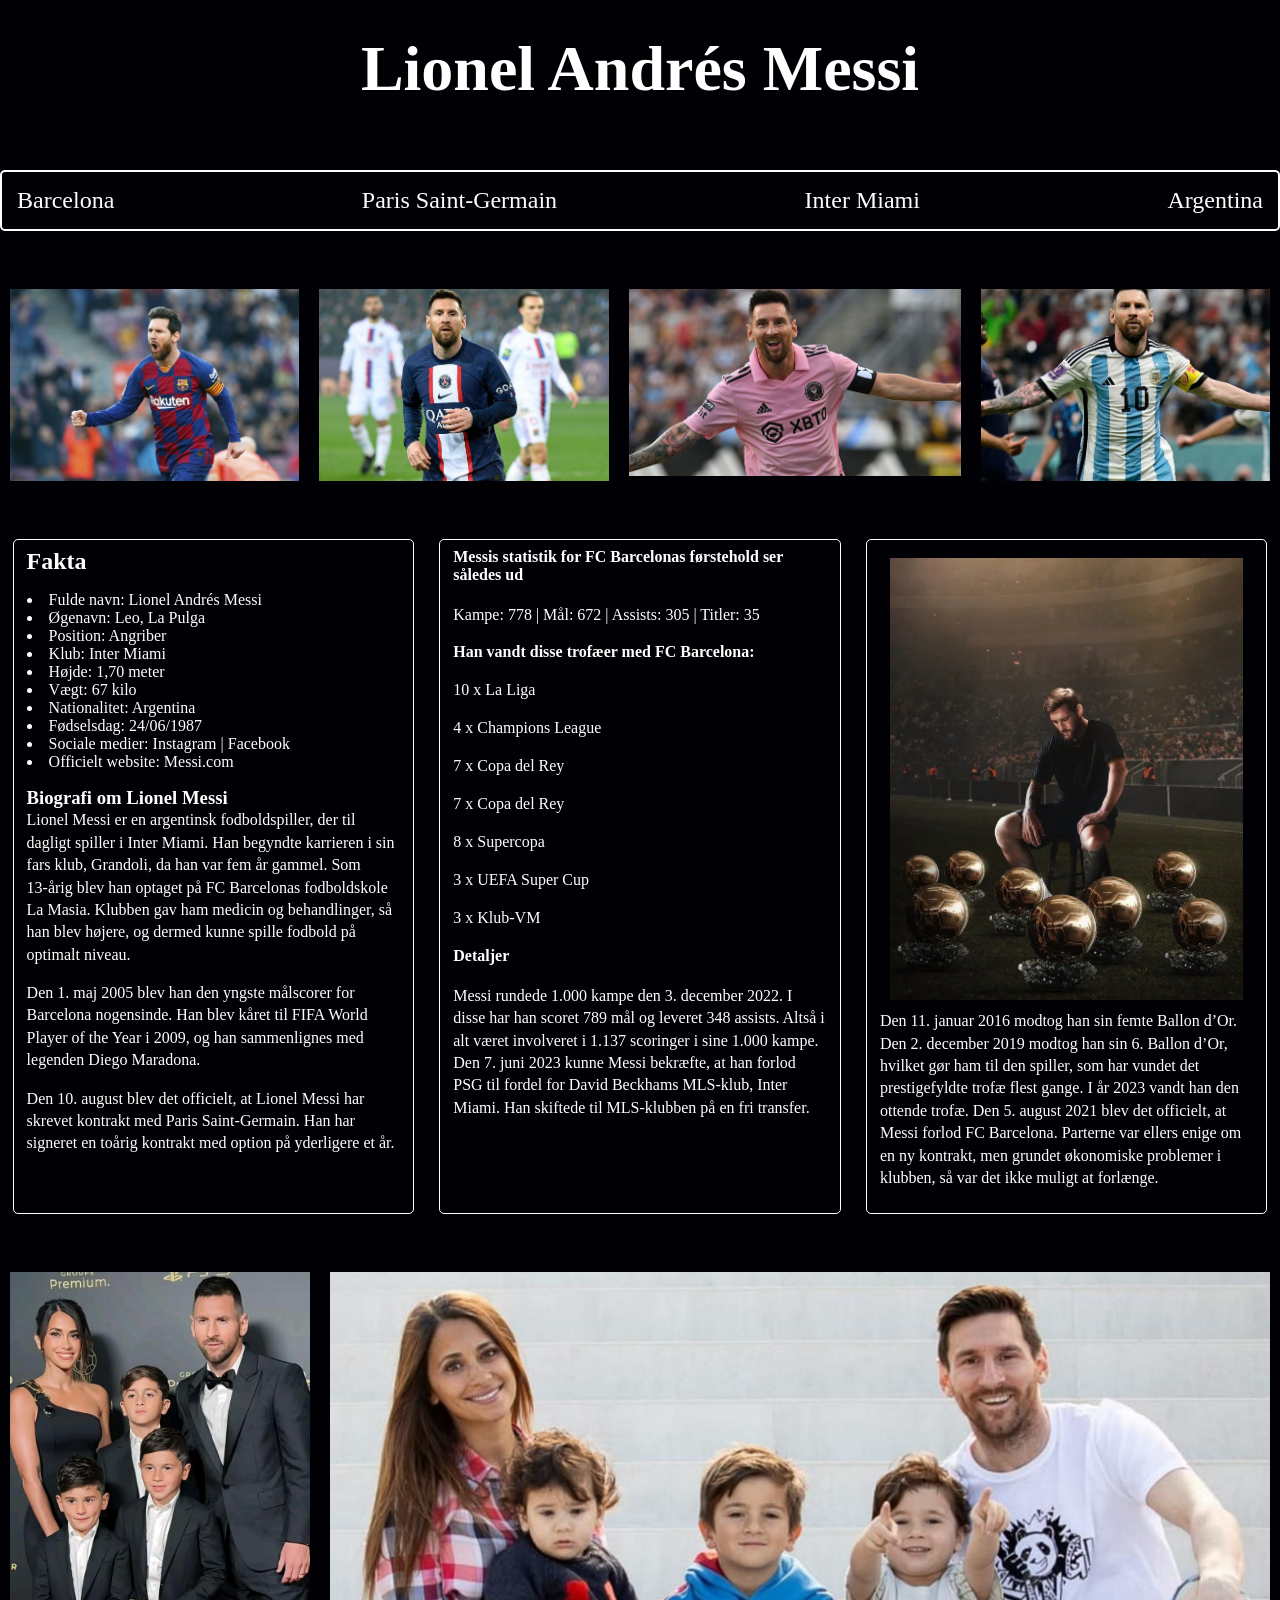
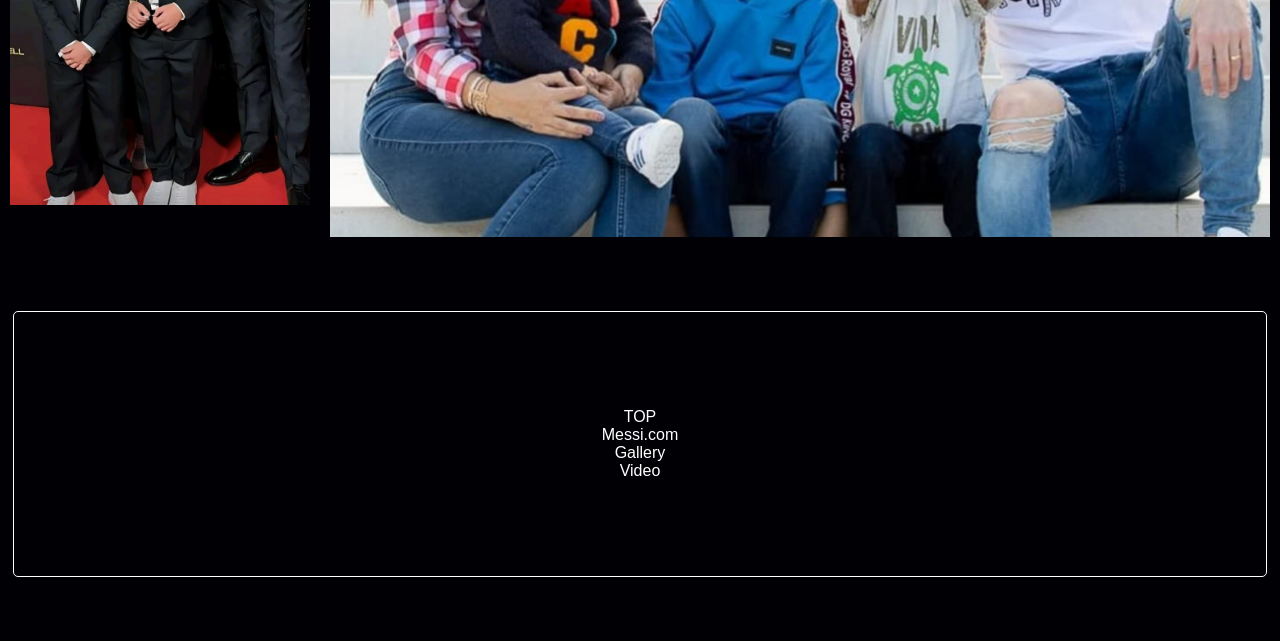
<file: Messi_site/index.html>
<!doctype html>
<html>

<head>
    <meta charset="UTF-8">
    <title>Lionel Messi</title>
    <link rel="stylesheet" type="text/css" href="Messi.css">
    <meta name="viewport" content="width=device-width, initial-scale=1.0">
</head>

<body>
    <div id="wrapper">

        <header>
            <h1> Lionel Andrés Messi</h1>
        </header>

        <nav>
            <ul>
                <li><a href="#">Barcelona</a></li>
                <li><a href="#"> Paris Saint-Germain</a></li>
                <li><a href="#">Inter Miami</a></li>
                <li><a href="#">Argentina</a></li>
            </ul>
        </nav>

        <main>
            <section>
                <div><img src="images/download.jpg" alt="barcelona"></div>
                <div><img src="images/230403095141-01-lionel-messi-booed-psg-040223.jpg" alt="PSG"></div>
                <div><img src="images/230816151359-lionel-messi-inter-miami.jpg" alt="Inter Miami"></div>
                <div><img src="images/skysports-lionel-messi-argentina_5995834.jpg" alt="Argentina"></div>
            </section>

            <article>
                <div class="flex1">
                    <h2> Fakta</h2>
                    <p>
                        <li> Fulde navn: Lionel Andrés Messi </li>
                        <li>Øgenavn: Leo, La Pulga </li>
                        <li> Position: Angriber </li>
                        <li>Klub: Inter Miami </li>
                        <li>Højde: 1,70 meter </li>
                        <li>Vægt: 67 kilo</li>
                        <li> Nationalitet: Argentina</li>
                        <li> Fødselsdag: 24/06/1987</li>
                        <li>Sociale medier: Instagram | Facebook</li>
                        <li>Officielt website: Messi.com </li>
                    </p>
                    <h3>Biografi om Lionel Messi</h3>

                    <p> Lionel Messi er en argentinsk fodboldspiller, der til dagligt spiller i Inter Miami. Han
                        begyndte
                        karrieren i
                        sin fars klub, Grandoli, da han var fem år gammel. Som 13-årig blev han optaget på FC Barcelonas
                        fodboldskole La Masia. Klubben gav ham medicin og
                        behandlinger, så han blev højere, og dermed kunne spille fodbold på optimalt niveau.

                    <p>
                        Den 1. maj 2005 blev han den yngste målscorer for Barcelona nogensinde. Han blev kåret til FIFA
                        World
                        Player of
                        the Year i 2009, og han sammenlignes med legenden Diego Maradona.
                    </p>

                    <p>
                        Den 10. august blev det officielt, at Lionel Messi har skrevet kontrakt med Paris Saint-Germain.
                        Han har signeret en toårig kontrakt med option på yderligere et år.
                    </p>

                </div>

                <div class="flex1">
                    <h4> Messis statistik for FC Barcelonas førstehold ser således ud</h4>

                    <p>
                        Kampe: 778 | Mål: 672 | Assists: 305 | Titler: 35
                    </p>

                    <h4>Han vandt disse trofæer med FC Barcelona:
                    </h4>

                    <ul>10 x La Liga </ul>
                    <ul>4 x Champions League </ul>
                    <ul>7 x Copa del Rey </ul>
                    <ul> 7 x Copa del Rey</ul>
                    <ul>8 x Supercopa </ul>
                    <ul>3 x UEFA Super Cup </ul>
                    <ul> 3 x Klub-VM </ul>

                    <h4>Detaljer</h4>

                    <p> Messi rundede 1.000 kampe den 3. december 2022. I disse har han scoret 789 mål og leveret 348
                        assists.
                        Altså i
                        alt været involveret i 1.137 scoringer i sine 1.000 kampe.

                        Den 7. juni 2023 kunne Messi bekræfte, at han forlod PSG til fordel for David Beckhams MLS-klub,
                        Inter
                        Miami.
                        Han skiftede til MLS-klubben på en fri transfer.
                    </p>
                </div>

                <div class="flex1">
                    <img src="images/7fdd337ec99fa6b82f56f2049040957b.jpg" width="450" height="705"
                        alt="Messi Balandor" />

                    <p>
                        Den 11. januar 2016 modtog han sin femte Ballon d’Or. Den 2. december 2019 modtog han sin 6.
                        Ballon d’Or, hvilket gør ham til den spiller, som har vundet det prestigefyldte trofæ flest
                        gange. I år 2023 vandt han den ottende trofæ. Den 5. august 2021 blev det officielt, at Messi
                        forlod FC Barcelona. Parterne var ellers enige om en ny kontrakt, men grundet økonomiske
                        problemer i klubben, så var det ikke muligt at forlænge.


                    </p>
                </div>
            </article>

            <section>
                <div class="flex1">
                    <img src="images/be1636845198751e6fae6a0f4adbdb58.jpg" alt="Family 1">
                </div>
                <div class="flex3">
                    <img src="images/11982286-0-image-a-85_1554678627989.jpg" alt="Family 1">
                </div>
            </section>
        </main>

        <footer>
            <a href="#" class="top">TOP</a>
            <a href="https://messi.com/" target="_blank" class="home-link">Messi.com</a>
            <a href="gallery.html"> Gallery</a>
            <a href="vid.html">Video </a>
        </footer>

    </div> <!-- end wrapper -->
</body>

</html>
</file>
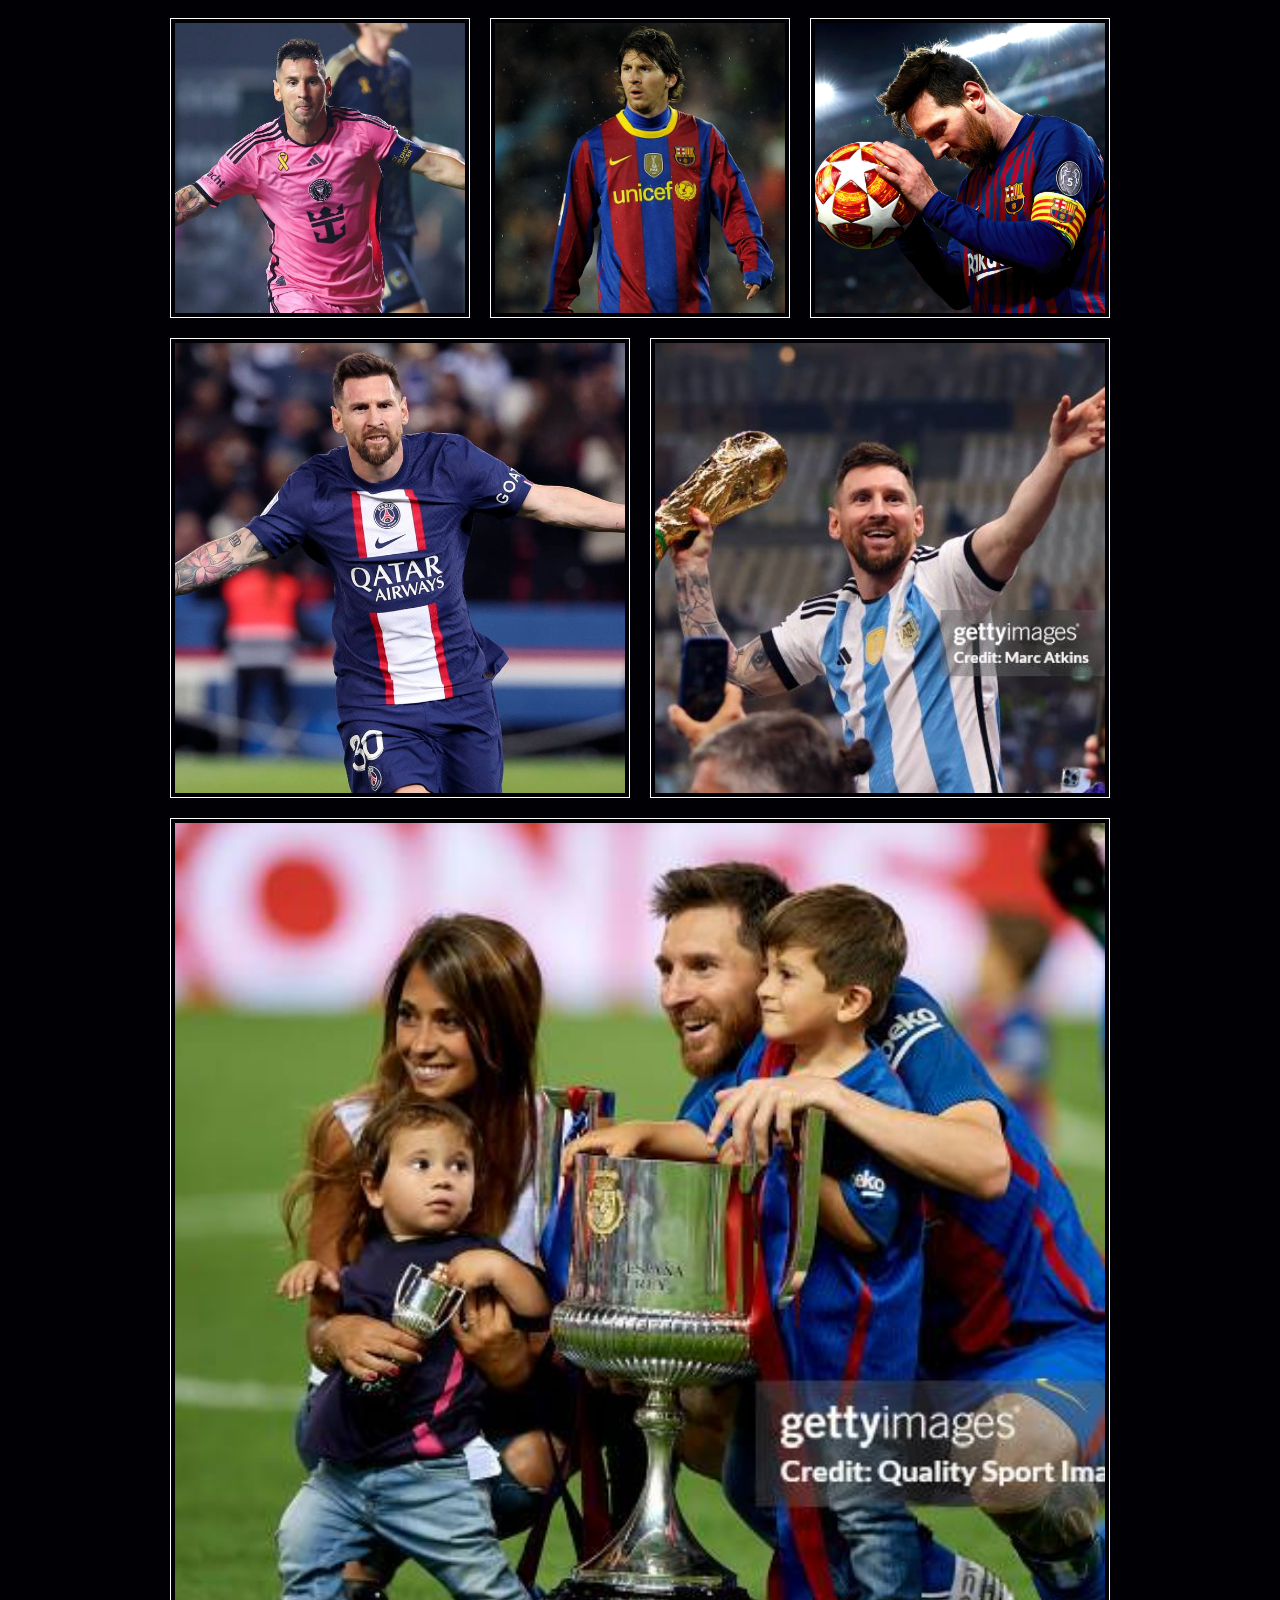
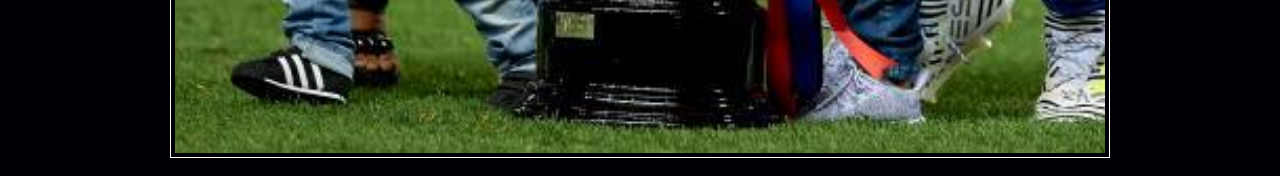
<file: Messi_site/gallery.html>
<!doctype html>
<html lang="da">

<head>
  <meta charset="UTF-8">
  <title>Messi</title>
</head>
<style>
  #wrapper {
    max-width: 960px;
    margin: 0 auto;
    background-color: #010005;
  }

  body {
    background-color: #010005;
  }
  .row{
display:flex;
}

img{
width:100%;
height:auto;
}

img{
width:100%;
height:auto;
display: block;
}

.foto{
padding:0.5%;

}

.foto{
padding:0.5%;
border: solid 1px #fff;
}

.foto{
padding:0.5%;
border: solid 1px #fff;
margin: 1%;
}

.foto {
  flex: 1;               /* deler pladsen ligeligt */
  aspect-ratio: 1/1;     /* gør boksene kvadratiske (kan ændres) */

}

.foto img {
  width: 100%;
  height: 100%;
  object-fit: cover;     /* fylder hele boksen, beskærer hvis nødvendigt */
  display: block;
}





</style>

<body>
  <div id="wrapper">

    <div class="row">
      <div class="foto a"><img src="images/3ebc72e0-7320-11ef-ba9a-01dc5b04cf6a.jpg" alt="Messi1"></div>
      <div class="foto b"><img src="images/9a52b07db0730ed6c05f2280985bdef4.jpg" alt="Messi2"></div>
      <div class="foto c"><img src="images/messi-pictures-jzykf84saw6wbkd6.jpg" alt="Messi3"></div>
    </div>

    <div class="row">
      <div class="foto d"><img src="images/230104103714-01-lionel-messi-psg.jpg" alt="Messi4"></div>
      <div class="foto e"><img src="images/gettyimages-1245796035-612x612.jpg" alt="Messi5"></div>
    </div>

    <div class="row">
      <div class="foto f"><img src="images/gettyimages-689140112-612x612.jpg" alt="Messi6"></div>
    </div>

  </div><!-- end wrapper -->
</body>

</html>
</file>
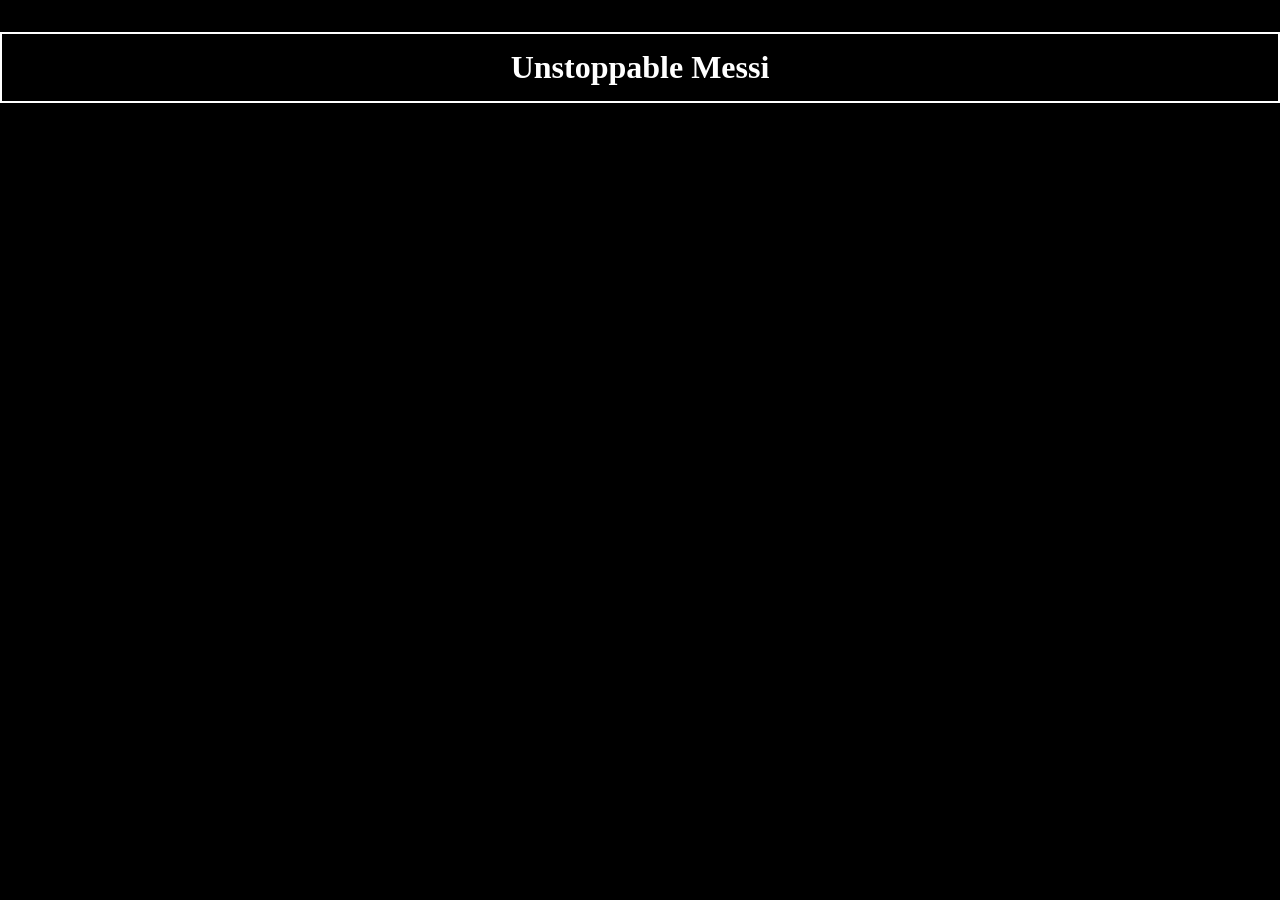
<file: Messi_site/vid.html>
<!doctype html>
<html>

<head>
    <meta charset="UTF-8">
    <title>Unstoppable Messi</title>
    <link rel="stylesheet" type="text/css" href="vid.css">
    <meta name="viewport" content="width=device-width, initial-scale=1.0">
</head>

<body>
    <div id="wrapper">

        <header>
            <h1> Unstoppable Messi</h1>
        </header>



    <div class="flex video"> 

<div class=" flex1 video-container">
    <iframe src="https://www.youtube-nocookie.com/embed/ysKktnd8KvU?si=_o0mGDTdNJ4-blgX" allowfullscreen></iframe>

</div>

<div class="flex1 video-container2">
    <iframe src="https://www.youtube-nocookie.com/embed/MxoiFqyuEaM?si=PVWpY9c0U-k_hlhP" allowfullscreen></iframe>


</div>

    </div>



</body>



</html>
</file>
<file: Messi_site/Messi.css>
@charset "utf-8";
/* CSS Document */
@import url(standard_flex.css);
body{
	background-color: #010005;
}
#wrapper{
	max-width:1280px;
	margin:0 auto;
	font-family:Cambria, Hoefler Text, Liberation Serif, Times, Times New Roman, serif;
	color:#FFF;
    overflow:auto;
}
h1{
	text-align:center;
	font-size:4em;
	margin:0.5em 0 1em;
}
nav{
	font-size:1.5em;
	margin-bottom:2em;
	
}
nav ul{
	/*display:???			
	justify-content: ???*/
	display: flex;
	justify-content: space-between;
	list-style: none;
}

a{
	color:#FFF;
	text-decoration: none;
}

section, article{
	/*display:???			
	justify-content: ???*/
	display: flex;
	justify-content: space-around;
	margin-bottom:2em;
	flex-direction: row;
}

div img {
  width: 100%;       /* fylder hele bredden af boksen */
  height: auto;      /* husk auto */
  
}


  h1,h2,h3,h4 { font-family:"Amatic sc", cursive;
}
img {
	width: 100%;
	height: auto; /* <--- husk auto ---- */
	object-fit: cover;
	display: flex;
	justify-content: space-around;
	margin: auto;
	padding: 10px;
}

article .flex1{
	margin:1em 1%;
	padding:0.5em 1%;
	border:solid 1px #FFF;			/* <--- FOR AT VISE EQUAL HEIGHT COLUMNS ---- */
	border-radius:5px;
}
p{
 line-height:1.4;                    /*<--- linjeafstand ---- */
}

h4 {
	margin-bottom: 20px;
}

div ul {
	margin-bottom: 20px;
}



body nav ul {

	border: 2px solid #ffffff ;      /* boksen rundt om alt */
  padding: 15px;                /* luft inde i boksen */
  background-color: #010005;     /* evt. baggrundsfarve */
  border-radius:5px;          /* runde hjørner (valgfrit) */
  width: 100%;                  /* fyld hele bredden */
  box-sizing: 100px;      
}
footer {
	margin:4em 1%;
	padding:6em;
	border:solid 1px #FFF;
	text-align:center;
	border-radius:5px;
	font-family: sans-serif;
	display: flex;
	flex-direction: column;
}





/* ------- MEDIA QUERIES: ----------*/
</file>
<file: Messi_site/vid.css>
@import url(standard_flex.css);

#wrapper {
   max-width:1280px;
	margin: auto;
}

.video-container {
    position: relative;
    padding-bottom: 56.25%; /* - for 16:9 video*/
    /*padding-bottom: 75%;*/  /* - for 4:3 video*/
    padding-top: 35px;
    height: 0;
    overflow: hidden;
}

.video-container iframe {
    position: absolute;
    top: 0;
    left: 0;
    width: 100%;
    height: 70%;
    border: none;
    
   
}


.video-container2 {
    position: relative;
    padding-bottom: 56.25%; /* - for 16:9 video*/
    /*padding-bottom: 75%;*/  /* - for 4:3 video*/
    padding-top: 35px;
    height: 0;
    overflow: hidden;
}

.video-container2 iframe {
    position: absolute;
    top: 0;
    left: 0;
    width: 100%;
    height: 70%;
    border: none;
    
    }



.video {

    gap: 1em;
}
h1 {

    border: 2px solid #ffffff;
    padding: 15px;
    background-color: #000000;
    display: flex;
    justify-content: center;
    margin: 1em 0; 
    
}


h1 {
    
	font-family:"Amatic sc", cursive;
	color:#ffffff;
    
}

body {
    background-color: rgb(0, 0, 0);
}
</file>
